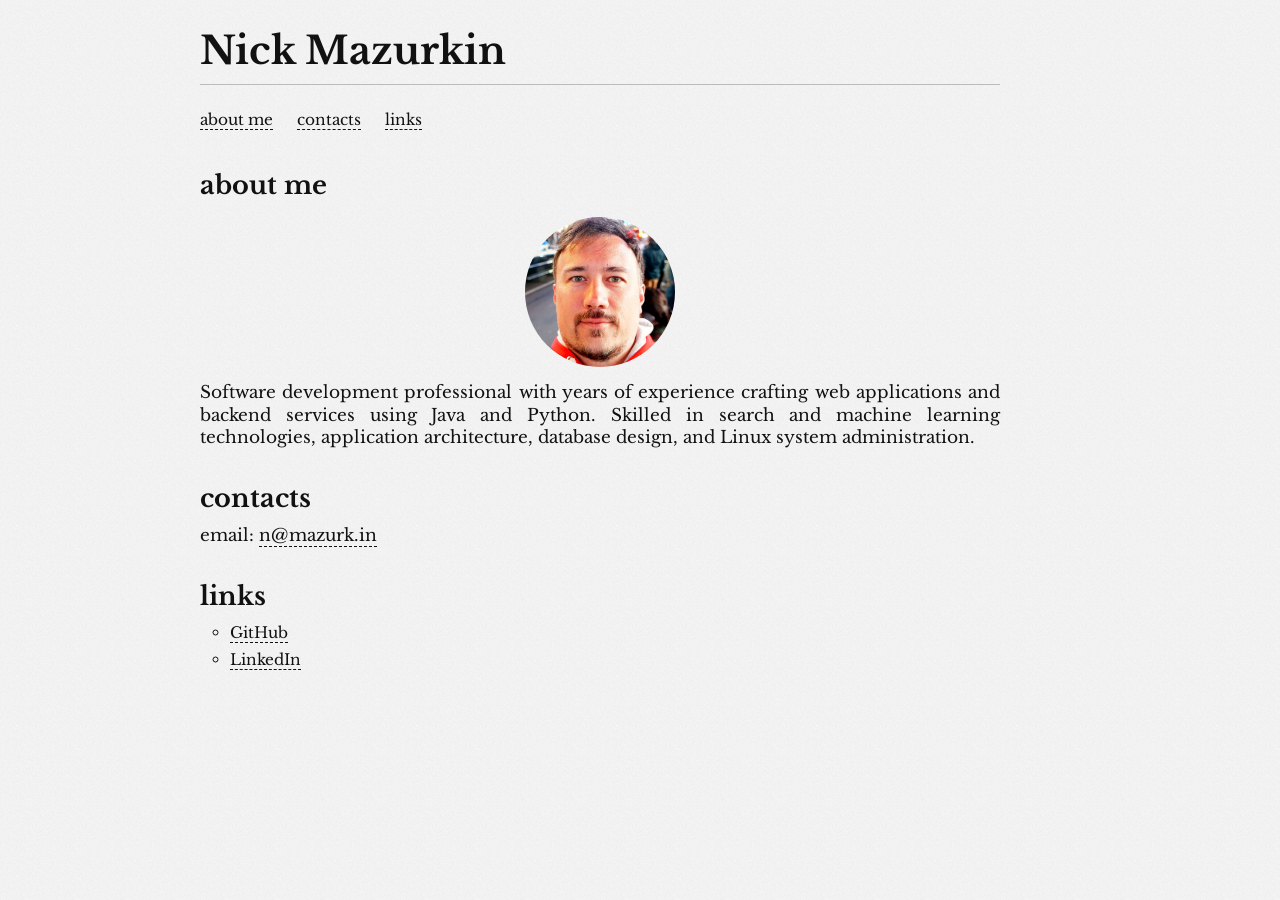
<file: index.html>
<!DOCTYPE html>
<html xmlns="http://www.w3.org/1999/xhtml" lang="en" xml:lang="en">
<head>
  <meta charset="utf-8" />
  <meta name="generator" content="pandoc" />
  <meta name="viewport" content="width=device-width, initial-scale=1.0, user-scalable=yes" />
  <title>Nick Mazurkin - personal page</title>
  <style>
    code{white-space: pre-wrap;}
    span.smallcaps{font-variant: small-caps;}
    span.underline{text-decoration: underline;}
    div.column{display: inline-block; vertical-align: top; width: 50%;}
    div.hanging-indent{margin-left: 1.5em; text-indent: -1.5em;}
    ul.task-list{list-style: none;}
  </style>
  <link rel="stylesheet" href="css/styling.css" />
  <link rel="stylesheet" href="css/custom.css" />
  <!-- Google tag (gtag.js) -->
  <script async src="https://www.googletagmanager.com/gtag/js?id=G-LW00P2E3E4"></script>
  <script>
    window.dataLayer = window.dataLayer || [];
    function gtag(){dataLayer.push(arguments);}
    gtag('js', new Date());
    gtag('config', 'G-LW00P2E3E4');
  </script>
  <link type="image/png" sizes="96x96" rel="icon" href="i/favicon.png">
</head>
<body>
<header id="title-block-header">
<h1 class="title">Nick Mazurkin</h1>
</header>
<nav id="TOC" role="doc-toc">
<ul>
<li><a href="#about-me">about me</a></li>
<li><a href="#contacts">contacts</a></li>
<li><a href="#links">links</a></li>
</ul>
</nav>
<section id="about-me" class="level1">
<h1>about me</h1>
<div id="avatar">
<img src="i/avatar.png" alt="Nick Mazurkin"/>
</div>
<p>Software development professional with years of experience crafting web applications and backend services using Java and Python. Skilled in search and machine learning technologies, application architecture, database design, and Linux system administration.</p>
</section>
<section id="contacts" class="level1">
<h1>contacts</h1>
<p>email: <script type="text/javascript">
<!--
h='&#x6d;&#x61;&#122;&#x75;&#114;&#x6b;&#46;&#x69;&#110;';a='&#64;';n='&#110;';e=n+a+h;
document.write('<a h'+'ref'+'="ma'+'ilto'+':'+e+'" clas'+'s="em' + 'ail">'+e+'<\/'+'a'+'>');
// -->
</script><noscript>&#110;&#32;&#x61;&#116;&#32;&#x6d;&#x61;&#122;&#x75;&#114;&#x6b;&#32;&#100;&#x6f;&#116;&#32;&#x69;&#110;</noscript></p>
</section>
<section id="links" class="level1">
<h1>links</h1>
<ul>
<li><a href="https://github.com/mazurkin">GitHub</a></li>
<li><a href="https://www.linkedin.com/in/mazurkin">LinkedIn</a></li>
</ul>
</section>
</body>
</html>
</file>
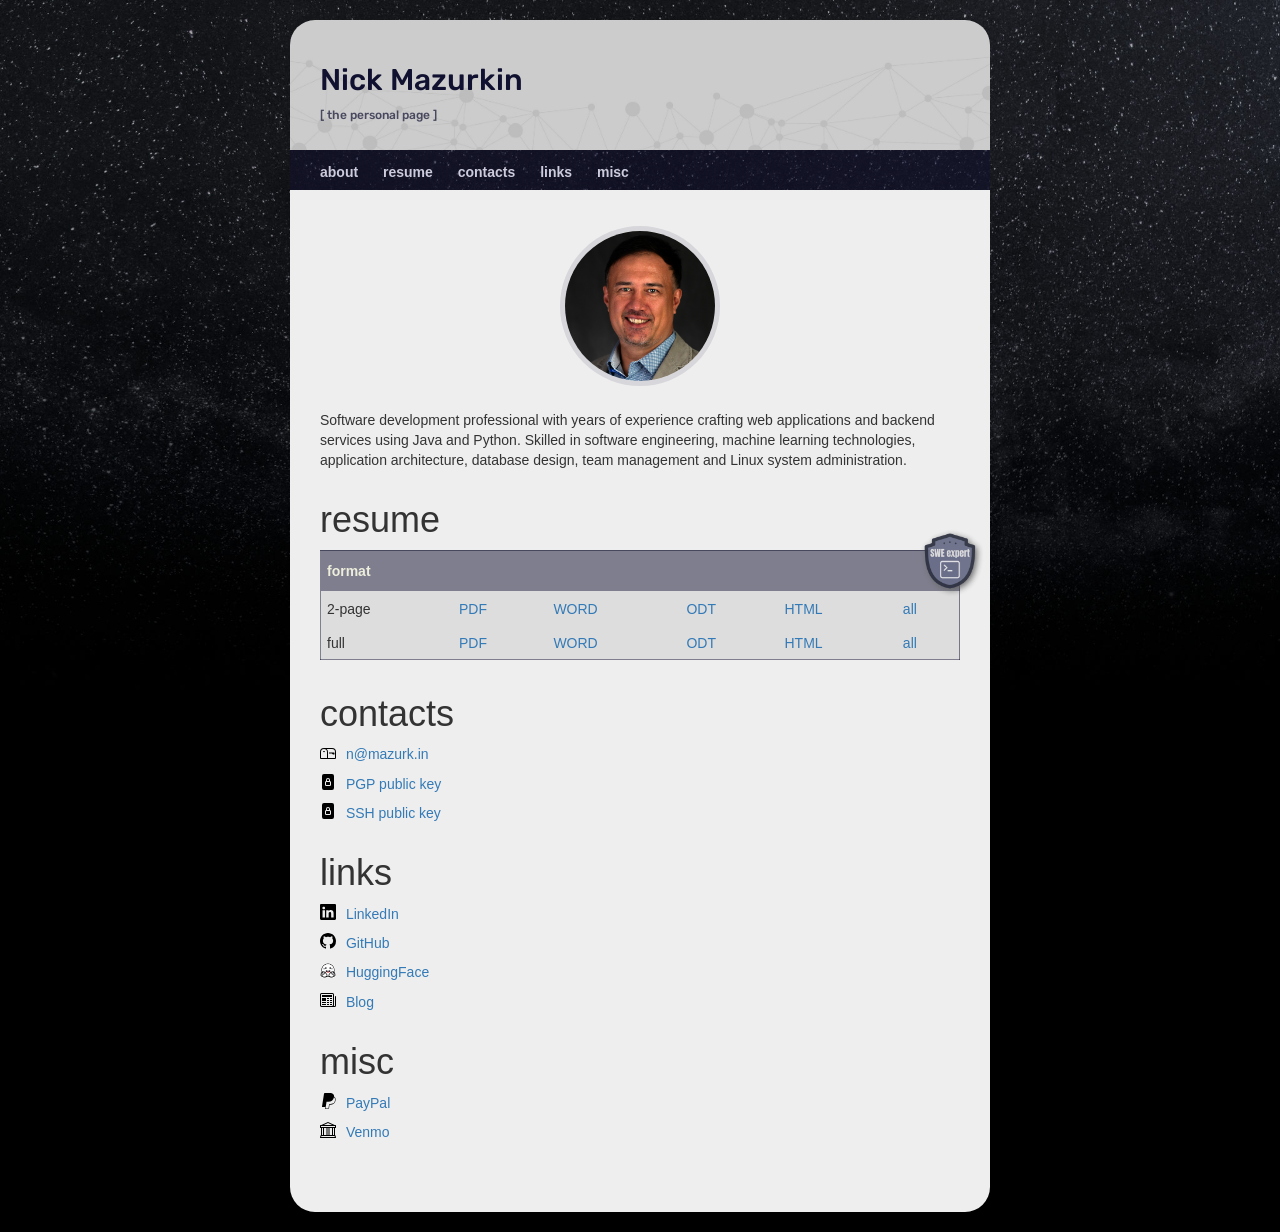
<file: README.html>
<!DOCTYPE html>
<html xmlns="http://www.w3.org/1999/xhtml" lang="en" xml:lang="en">
<head>
  <meta charset="utf-8" />
  <meta name="generator" content="pandoc" />
  <meta name="viewport" content="width=device-width, initial-scale=1.0, user-scalable=yes" />
  <meta name="dcterms.date" content="2026-01-08" />
  <title>Nick Mazurkin – the personal page</title>
  <style>
    code{white-space: pre-wrap;}
    span.smallcaps{font-variant: small-caps;}
    span.underline{text-decoration: underline;}
    div.column{display: inline-block; vertical-align: top; width: 50%;}
    div.hanging-indent{margin-left: 1.5em; text-indent: -1.5em;}
    ul.task-list{list-style: none;}
  </style>
  <link rel="stylesheet" href="/css/style.css" />
  <link rel="stylesheet" href="/README.css" />
  <link rel="author" href="/humans.txt">
  <meta name="description" content="Nick Mazurkin: information, resume, contacts, links">
  <meta name="author" content="Nick Mazurkin, Nikolai Mazurkin, Nikolay Mazurkin, Niсkolay Mazurkin, Николай Мазуркин">
  <link rel="icon" type="image/x-icon" sizes="16x16 24x24 32x32 48x48 64x64 128x128 256x256" href="/i/favicon.ico">
  <link rel="icon" type="image/png" sizes="96x96" href="/i/favicon.png">
  <link rel="shortcut icon" type="image/png" sizes="96x96" href="/i/favicon.png">
  <!-- Google tag (gtag.js) -->
  <script async src="https://www.googletagmanager.com/gtag/js?id=G-LW00P2E3E4"></script>
  <script>
    window.dataLayer = window.dataLayer || [];
    function gtag(){dataLayer.push(arguments);}
    gtag('js', new Date());
    gtag('config', 'G-LW00P2E3E4');
  </script>
  <script type="text/javascript">
      (function(c,l,a,r,i,t,y){
          c[a]=c[a]||function(){(c[a].q=c[a].q||[]).push(arguments)};
          t=l.createElement(r);t.async=1;t.src="https://www.clarity.ms/tag/"+i;
          y=l.getElementsByTagName(r)[0];y.parentNode.insertBefore(t,y);
      })(window, document, "clarity", "script", "qtqdamar6s");
  </script>
  <script src="/js/jquery-3.7.1.min.js"></script>
  <meta property="og:title" content="Nick Mazurkin: personal page">
  <meta property="og:description" content="information, resume, contacts, links">
  <meta property="og:url" content="https://mazurk.in/">
  <meta property="og:image" content="/README.png">
  <meta property="og:logo" content="/i/favicon.png">
  <meta property="og:type" content="website">
  <meta property="og:locale" content="en_US">

</head>
<body>
<header id="title-block-header">
<h1 class="title">Nick Mazurkin</h1>
<p class="subtitle">[ the personal page ]</p>
<p class="date">2026-01-08</p>
</header>
<nav id="TOC" role="doc-toc">
<ul>
<li><a href="#about">about</a></li>
<li><a href="#resume">resume</a></li>
<li><a href="#contacts">contacts</a></li>
<li><a href="#links">links</a></li>
<li><a href="#misc">misc</a></li>
</ul>
</nav>
<section id="about" class="level1">
<h1>about</h1>
<div id="avatar">
<img src="/i/avatar.jpg" alt="Nick Mazurkin, Nikolai Mazurkin, Nikolay Mazurkin">
</div>
<p>Software development professional with years of experience crafting web applications and backend services using Java and Python. Skilled in software engineering, machine learning technologies, application architecture, database design, team management and Linux system administration.</p>
</section>
<section id="resume" class="level1">
<h1>resume</h1>
<table>
<thead>
<tr class="header">
<th>format</th>
<th></th>
<th></th>
<th></th>
<th></th>
<th></th>
</tr>
</thead>
<tbody>
<tr class="odd">
<td>2-page</td>
<td><a href="/doc/resume/resume.pdf">PDF</a></td>
<td><a href="/doc/resume/resume.docx">WORD</a></td>
<td><a href="/doc/resume/resume.odt">ODT</a></td>
<td><a href="/doc/resume/resume.html">HTML</a></td>
<td><a href="https://github.com/mazurkin/mazurkin.github.io/tree/main/doc/resume">all</a></td>
</tr>
<tr class="even">
<td>full</td>
<td><a href="/doc/cv/cv.pdf">PDF</a></td>
<td><a href="/doc/cv/cv.docx">WORD</a></td>
<td><a href="/doc/cv/cv.odt">ODT</a></td>
<td><a href="/doc/cv/cv.html">HTML</a></td>
<td><a href="https://github.com/mazurkin/mazurkin.github.io/tree/main/doc/cv">all</a></td>
</tr>
</tbody>
</table>
</section>
<section id="contacts" class="level1">
<h1>contacts</h1>
<ul>
<li><img src="/i/icon/mailbox.svg" alt="Send email message"> <script type="text/javascript">
<!--
h='&#x6d;&#x61;&#122;&#x75;&#114;&#x6b;&#46;&#x69;&#110;';a='&#64;';n='&#110;';e=n+a+h;
document.write('<a h'+'ref'+'="ma'+'ilto'+':'+e+'" clas'+'s="em' + 'ail">'+e+'<\/'+'a'+'>');
// -->
</script><noscript>&#110;&#32;&#x61;&#116;&#32;&#x6d;&#x61;&#122;&#x75;&#114;&#x6b;&#32;&#100;&#x6f;&#116;&#32;&#x69;&#110;</noscript></li>
<li><img src="/i/file/file-lock-fill.svg" alt="PGP public key"> <a href="/file/pgp/public.txt">PGP public key</a></li>
<li><img src="/i/file/file-lock-fill.svg" alt="SSH public key"> <a href="/file/ssh/id_rsa.txt">SSH public key</a></li>
</ul>
</section>
<section id="links" class="level1">
<h1>links</h1>
<ul>
<li><img src="/i/ext/linkedin.svg" alt="LinkedIn page"> <a href="https://www.linkedin.com/in/mazurkin">LinkedIn</a></li>
<li><img src="/i/ext/github.svg" alt="GitHub page"> <a href="https://github.com/mazurkin">GitHub</a></li>
<li><img src="/i/ext/huggingface.svg" alt="HuggingFace page"> <a href="https://huggingface.co/mazurkin">HuggingFace</a></li>
<li><img src="/i/icon/newspaper.svg" alt="Blog"> <a href="https://github.com/mazurkin/mazurkin.github.io/wiki">Blog</a></li>
</ul>
</section>
<section id="misc" class="level1">
<h1>misc</h1>
<ul>
<li><img src="/i/ext/paypal.svg" alt="PayPal account"> <a href="https://paypal.me/mazurkin?country.x=US&amp;locale.x=en_USn">PayPal</a></li>
<li><img src="/i/icon/bank.svg" alt="Venmo account"> <a href="https://account.venmo.com/u/mazurkin">Venmo</a></li>
</ul>
</section>
<script>
    $(document).ready(function() {
        // GA tag events
        function gtag_anchor_resource(event, anchor, document) {
            const link = $(anchor).attr('href');
            const resource = link.split('/').pop();

            gtag('event', 'select_content', {
                'content_type': document,
                'content_id': resource,
            });
        }

        $('a[href^="/doc/cv/"]').on('click', function(event) {
            gtag_anchor_resource(event, this, 'cv');
        });

        $('a[href^="/doc/resume/"]').on('click', function(event) {
            gtag_anchor_resource(event, this, 'resume');
        });

        $('a[href^="/file/pgp/"]').on('click', function(event) {
            gtag_anchor_resource(event, this, 'pgp');
        });

        $('a[href^="/file/ssh/"]').on('click', function(event) {
            gtag_anchor_resource(event, this, 'ssh');
        });

        // resume badge
        // noinspection HtmlRequiredAltAttribute,RequiredAttributes
        const badge = $('<img/>', {
            id: 'swe',
            src: '/i/badge-swe-sat.png',
            alt: 'SWE expert badge',
        });

        $('section#resume').prepend(badge);
    });
</script>
</body>
</html>
</file>
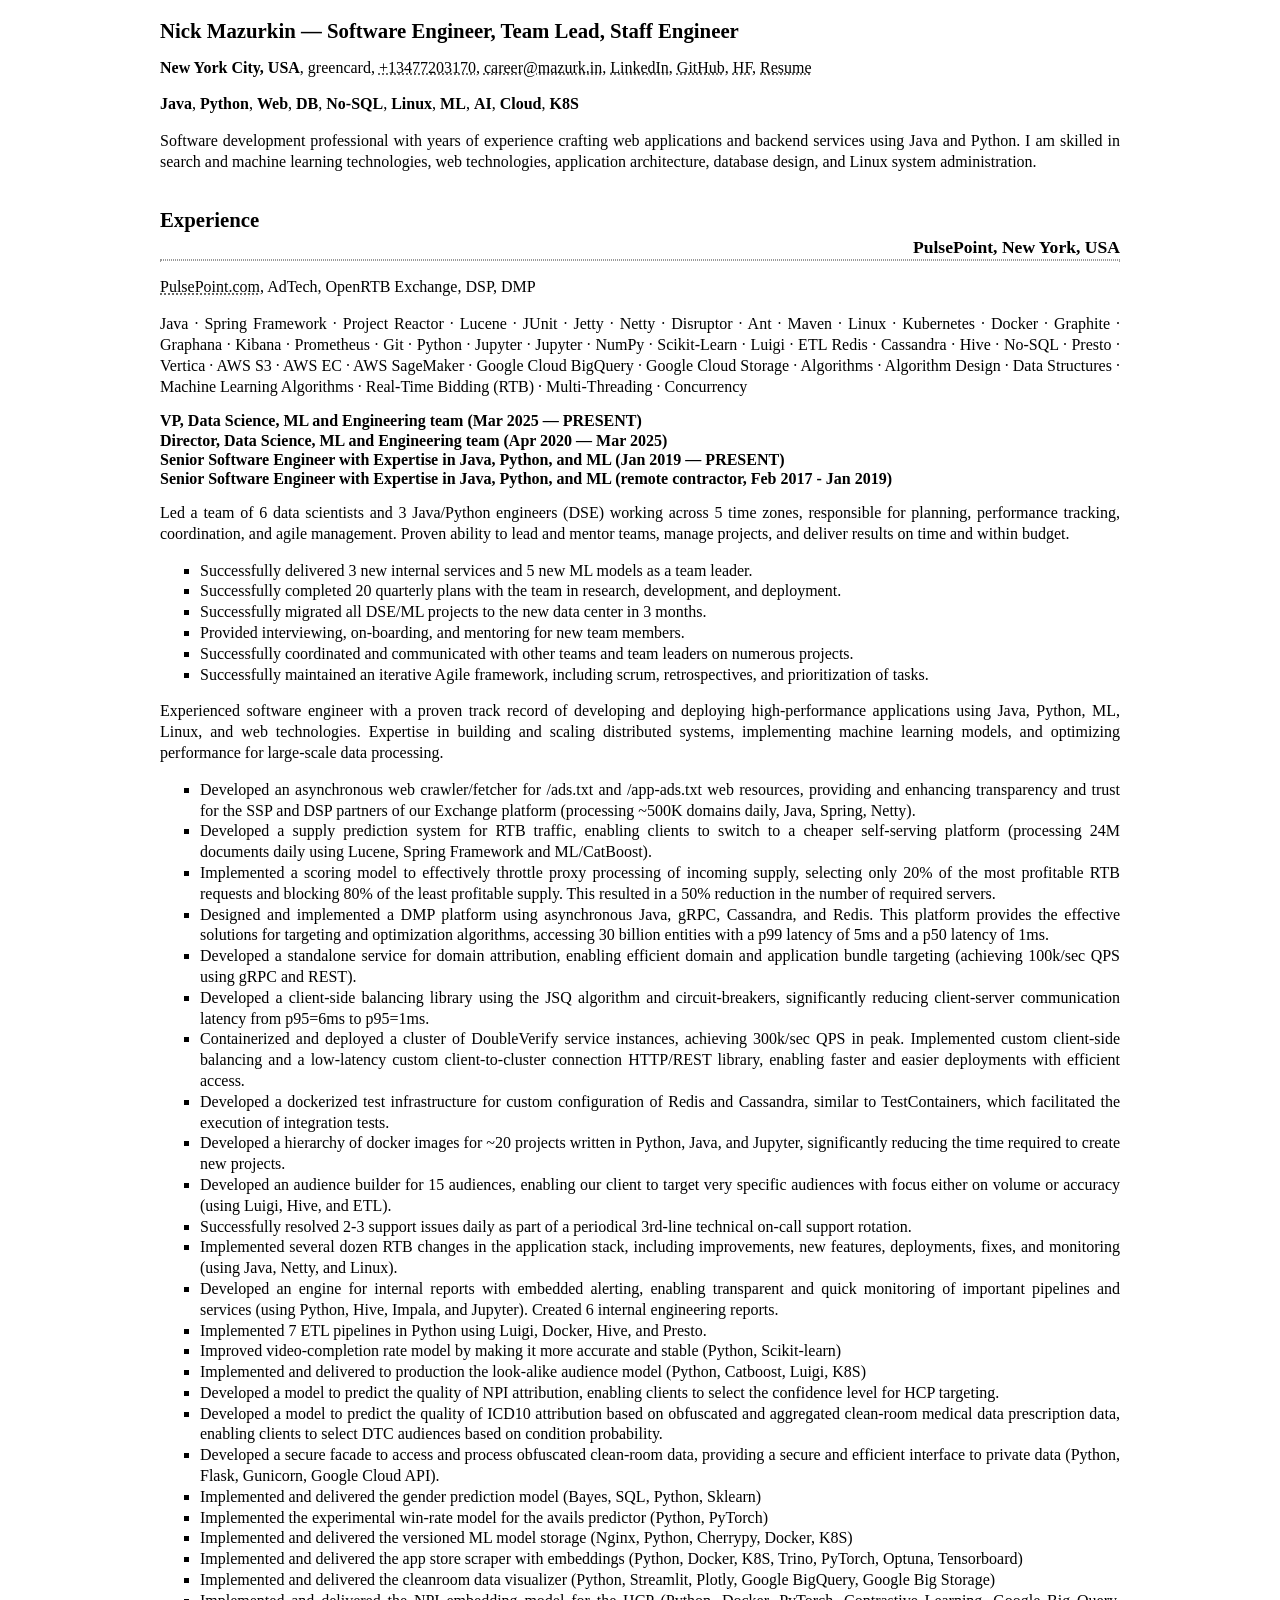
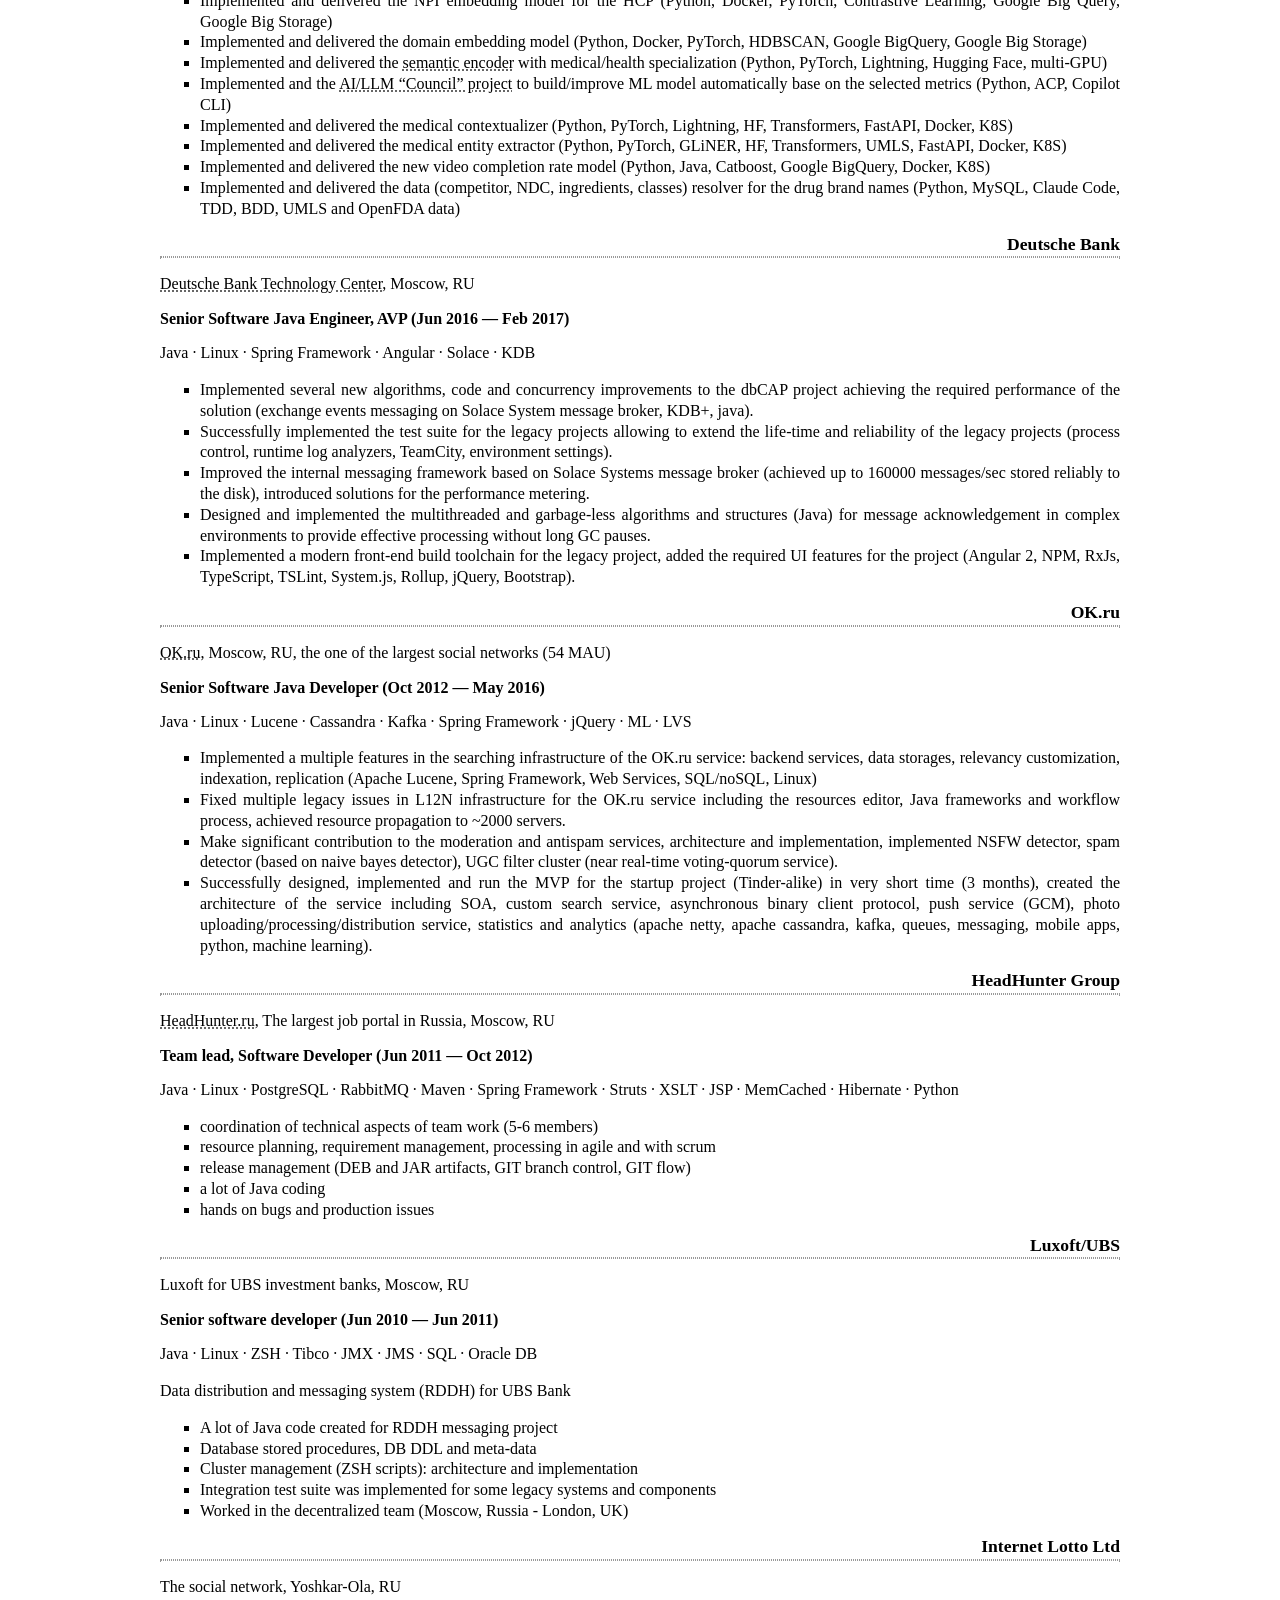
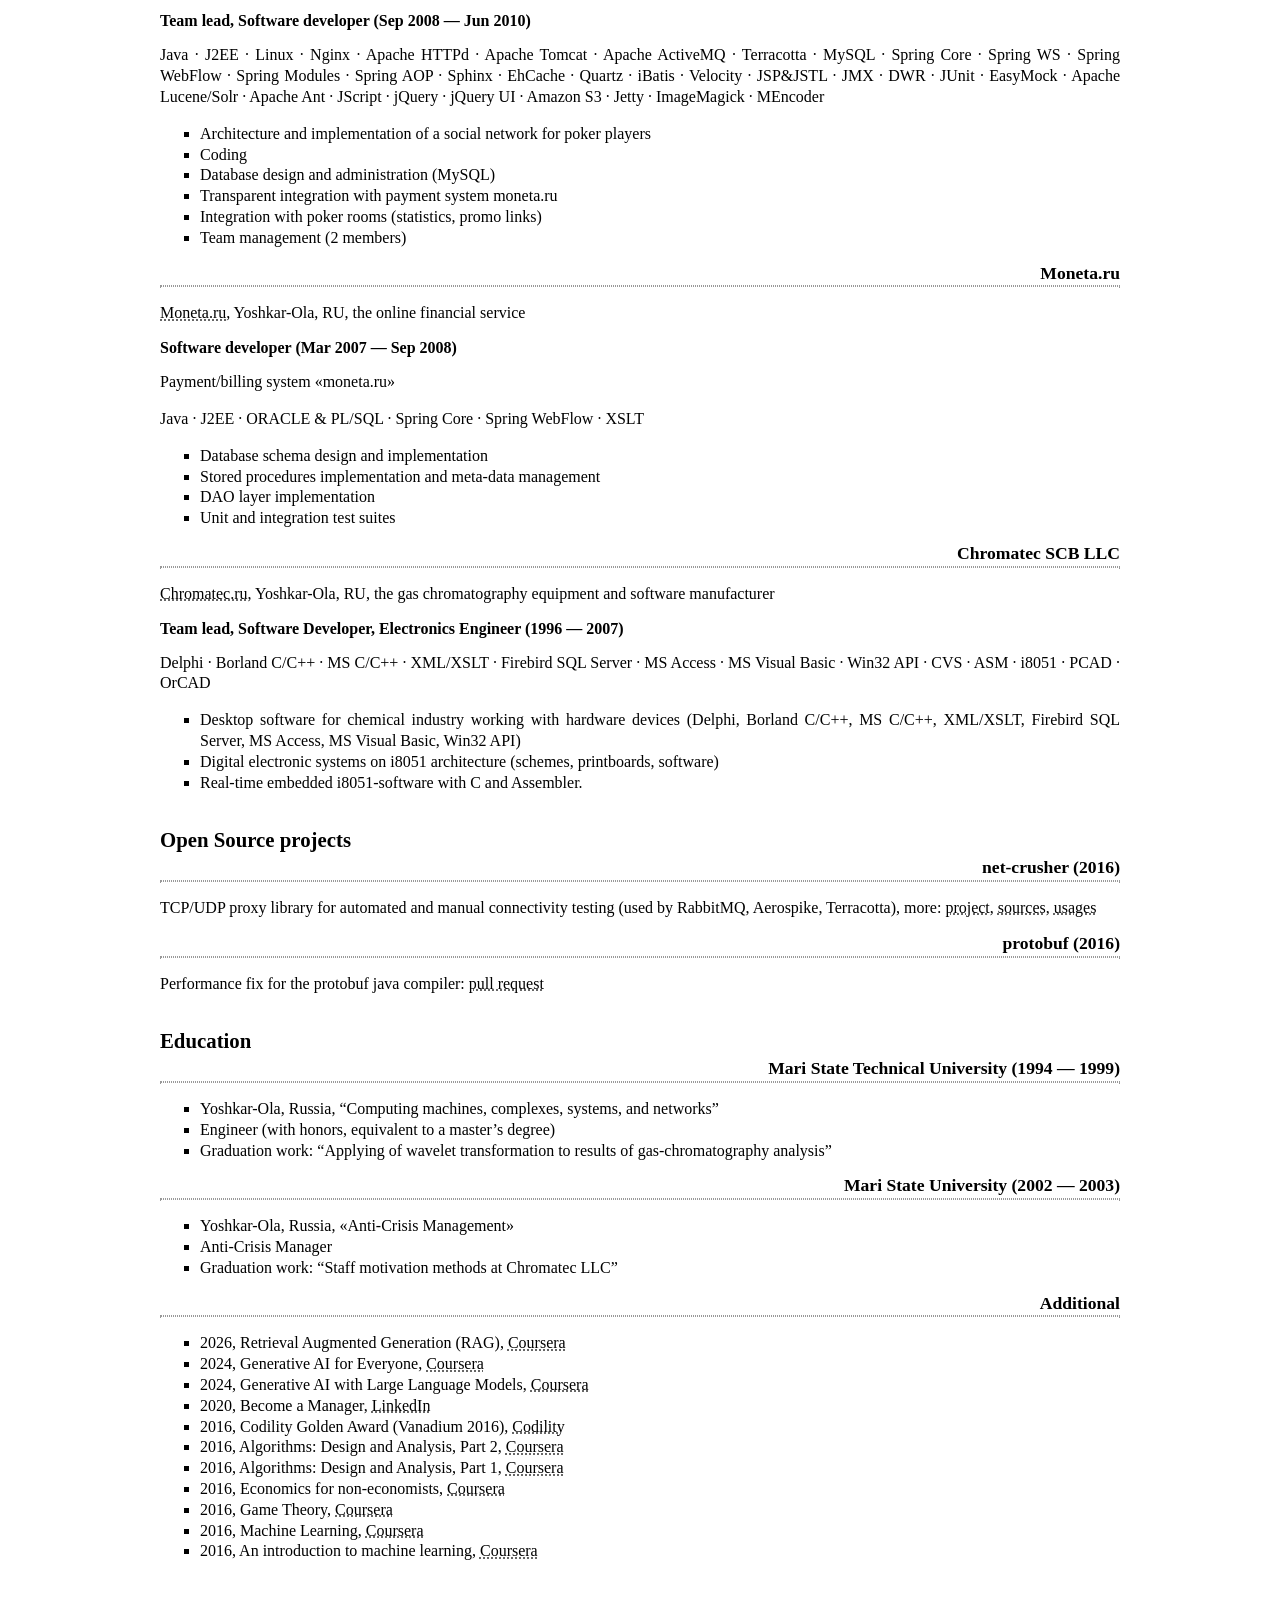
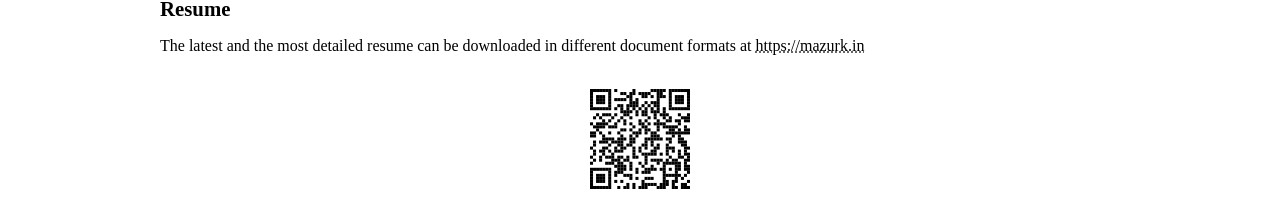
<file: doc/cv/cv.html>
<!DOCTYPE html>
<html xmlns="http://www.w3.org/1999/xhtml" lang="en" xml:lang="en">
<head>
  <meta charset="utf-8" />
  <meta name="generator" content="pandoc" />
  <meta name="viewport" content="width=device-width, initial-scale=1.0, user-scalable=yes" />
  <meta name="dcterms.date" content="2026-10-15" />
  <title>Nick Mazurkin – cv</title>
  <style>
    code{white-space: pre-wrap;}
    span.smallcaps{font-variant: small-caps;}
    span.underline{text-decoration: underline;}
    div.column{display: inline-block; vertical-align: top; width: 50%;}
    div.hanging-indent{margin-left: 1.5em; text-indent: -1.5em;}
    ul.task-list{list-style: none;}
  </style>
  <link rel="stylesheet" href="../../css/document.css" />
  <link rel="author" href="/humans.txt">
  <meta name="description" content="Nick Mazurkin: information, resume, contacts, links">
  <meta name="author" content="Nick Mazurkin, Nikolai Mazurkin, Nikolay Mazurkin, Niсkolay Mazurkin, Николай Мазуркин">
  <link rel="icon" type="image/x-icon" sizes="16x16 24x24 32x32 48x48 64x64 128x128 256x256" href="/i/favicon.ico">
  <link rel="icon" type="image/png" sizes="96x96" href="/i/favicon.png">
  <link rel="shortcut icon" type="image/png" sizes="96x96" href="/i/favicon.png">
  <!-- Google tag (gtag.js) -->
  <script async src="https://www.googletagmanager.com/gtag/js?id=G-LW00P2E3E4"></script>
  <script>
    window.dataLayer = window.dataLayer || [];
    function gtag(){dataLayer.push(arguments);}
    gtag('js', new Date());
    gtag('config', 'G-LW00P2E3E4');
  </script>
  <script type="text/javascript">
      (function(c,l,a,r,i,t,y){
          c[a]=c[a]||function(){(c[a].q=c[a].q||[]).push(arguments)};
          t=l.createElement(r);t.async=1;t.src="https://www.clarity.ms/tag/"+i;
          y=l.getElementsByTagName(r)[0];y.parentNode.insertBefore(t,y);
      })(window, document, "clarity", "script", "qtqdamar6s");
  </script>
</head>
<body>
<section id="nick-mazurkin-software-engineer-team-lead-staff-engineer" class="level1">
<h1>Nick Mazurkin — Software Engineer, Team Lead, Staff Engineer</h1>
<p><strong>New York City, USA</strong>, greencard, <a href="tel:+13477203170">+13477203170</a>, <a href="mailto:career@mazurk.in">career@mazurk.in</a>, <a href="https://www.linkedin.com/in/mazurkin/">LinkedIn</a>, <a href="https://github.com/mazurkin/">GitHub</a>, <a href="https://huggingface.co/mazurkin">HF</a>, <a href="https://mazurk.in/#resume">Resume</a></p>
<p><strong>Java</strong>, <strong>Python</strong>, <strong>Web</strong>, <strong>DB</strong>, <strong>No-SQL</strong>, <strong>Linux</strong>, <strong>ML</strong>, <strong>AI</strong>, <strong>Cloud</strong>, <strong>K8S</strong></p>
<p>Software development professional with years of experience crafting web applications and backend services using Java and Python. I am skilled in search and machine learning technologies, web technologies, application architecture, database design, and Linux system administration.</p>
</section>
<section id="experience" class="level1">
<h1>Experience</h1>
<section id="pulsepoint-new-york-usa" class="level2">
<h2>PulsePoint, New York, USA</h2>
<p><a href="https://www.pulsepoint.com/">PulsePoint.com</a>, AdTech, OpenRTB Exchange, DSP, DMP</p>
<p>Java · Spring Framework · Project Reactor · Lucene · JUnit · Jetty · Netty · Disruptor · Ant · Maven · Linux · Kubernetes · Docker · Graphite · Graphana · Kibana · Prometheus · Git · Python · Jupyter · Jupyter · NumPy · Scikit-Learn · Luigi · ETL Redis · Cassandra · Hive · No-SQL · Presto · Vertica · AWS S3 · AWS EC · AWS SageMaker · Google Cloud BigQuery · Google Cloud Storage · Algorithms · Algorithm Design · Data Structures · Machine Learning Algorithms · Real-Time Bidding (RTB) · Multi-Threading · Concurrency</p>
<section id="vp-data-science-ml-and-engineering-team-mar-2025-present" class="level3">
<h3>VP, Data Science, ML and Engineering team (Mar 2025 — PRESENT)</h3>
</section>
<section id="director-data-science-ml-and-engineering-team-apr-2020-mar-2025" class="level3">
<h3>Director, Data Science, ML and Engineering team (Apr 2020 — Mar 2025)</h3>
</section>
<section id="senior-software-engineer-with-expertise-in-java-python-and-ml-jan-2019-present" class="level3">
<h3>Senior Software Engineer with Expertise in Java, Python, and ML (Jan 2019 — PRESENT)</h3>
</section>
<section id="senior-software-engineer-with-expertise-in-java-python-and-ml-remote-contractor-feb-2017---jan-2019" class="level3">
<h3>Senior Software Engineer with Expertise in Java, Python, and ML (remote contractor, Feb 2017 - Jan 2019)</h3>
<p>Led a team of 6 data scientists and 3 Java/Python engineers (DSE) working across 5 time zones, responsible for planning, performance tracking, coordination, and agile management. Proven ability to lead and mentor teams, manage projects, and deliver results on time and within budget.</p>
<ul>
<li>Successfully delivered 3 new internal services and 5 new ML models as a team leader.</li>
<li>Successfully completed 20 quarterly plans with the team in research, development, and deployment.</li>
<li>Successfully migrated all DSE/ML projects to the new data center in 3 months.</li>
<li>Provided interviewing, on-boarding, and mentoring for new team members.</li>
<li>Successfully coordinated and communicated with other teams and team leaders on numerous projects.</li>
<li>Successfully maintained an iterative Agile framework, including scrum, retrospectives, and prioritization of tasks.</li>
</ul>
<p>Experienced software engineer with a proven track record of developing and deploying high-performance applications using Java, Python, ML, Linux, and web technologies. Expertise in building and scaling distributed systems, implementing machine learning models, and optimizing performance for large-scale data processing.</p>
<ul>
<li>Developed an asynchronous web crawler/fetcher for /ads.txt and /app-ads.txt web resources, providing and enhancing transparency and trust for the SSP and DSP partners of our Exchange platform (processing ~500K domains daily, Java, Spring, Netty).</li>
<li>Developed a supply prediction system for RTB traffic, enabling clients to switch to a cheaper self-serving platform (processing 24M documents daily using Lucene, Spring Framework and ML/CatBoost).</li>
<li>Implemented a scoring model to effectively throttle proxy processing of incoming supply, selecting only 20% of the most profitable RTB requests and blocking 80% of the least profitable supply. This resulted in a 50% reduction in the number of required servers.</li>
<li>Designed and implemented a DMP platform using asynchronous Java, gRPC, Cassandra, and Redis. This platform provides the effective solutions for targeting and optimization algorithms, accessing 30 billion entities with a p99 latency of 5ms and a p50 latency of 1ms.</li>
<li>Developed a standalone service for domain attribution, enabling efficient domain and application bundle targeting (achieving 100k/sec QPS using gRPC and REST).</li>
<li>Developed a client-side balancing library using the JSQ algorithm and circuit-breakers, significantly reducing client-server communication latency from p95=6ms to p95=1ms.</li>
<li>Containerized and deployed a cluster of DoubleVerify service instances, achieving 300k/sec QPS in peak. Implemented custom client-side balancing and a low-latency custom client-to-cluster connection HTTP/REST library, enabling faster and easier deployments with efficient access.</li>
<li>Developed a dockerized test infrastructure for custom configuration of Redis and Cassandra, similar to TestContainers, which facilitated the execution of integration tests.</li>
<li>Developed a hierarchy of docker images for ~20 projects written in Python, Java, and Jupyter, significantly reducing the time required to create new projects.</li>
<li>Developed an audience builder for 15 audiences, enabling our client to target very specific audiences with focus either on volume or accuracy (using Luigi, Hive, and ETL).</li>
<li>Successfully resolved 2-3 support issues daily as part of a periodical 3rd-line technical on-call support rotation.</li>
<li>Implemented several dozen RTB changes in the application stack, including improvements, new features, deployments, fixes, and monitoring (using Java, Netty, and Linux).</li>
<li>Developed an engine for internal reports with embedded alerting, enabling transparent and quick monitoring of important pipelines and services (using Python, Hive, Impala, and Jupyter). Created 6 internal engineering reports.</li>
<li>Implemented 7 ETL pipelines in Python using Luigi, Docker, Hive, and Presto.</li>
<li>Improved video-completion rate model by making it more accurate and stable (Python, Scikit-learn)</li>
<li>Implemented and delivered to production the look-alike audience model (Python, Catboost, Luigi, K8S)</li>
<li>Developed a model to predict the quality of NPI attribution, enabling clients to select the confidence level for HCP targeting.</li>
<li>Developed a model to predict the quality of ICD10 attribution based on obfuscated and aggregated clean-room medical data prescription data, enabling clients to select DTC audiences based on condition probability.</li>
<li>Developed a secure facade to access and process obfuscated clean-room data, providing a secure and efficient interface to private data (Python, Flask, Gunicorn, Google Cloud API).</li>
<li>Implemented and delivered the gender prediction model (Bayes, SQL, Python, Sklearn)</li>
<li>Implemented the experimental win-rate model for the avails predictor (Python, PyTorch)</li>
<li>Implemented and delivered the versioned ML model storage (Nginx, Python, Cherrypy, Docker, K8S)</li>
<li>Implemented and delivered the app store scraper with embeddings (Python, Docker, K8S, Trino, PyTorch, Optuna, Tensorboard)</li>
<li>Implemented and delivered the cleanroom data visualizer (Python, Streamlit, Plotly, Google BigQuery, Google Big Storage)</li>
<li>Implemented and delivered the NPI embedding model for the HCP (Python, Docker, PyTorch, Contrastive Learning, Google Big Query, Google Big Storage)</li>
<li>Implemented and delivered the domain embedding model (Python, Docker, PyTorch, HDBSCAN, Google BigQuery, Google Big Storage)</li>
<li>Implemented and delivered the <a href="https://huggingface.co/mazurkin/medclinical">semantic encoder</a> with medical/health specialization (Python, PyTorch, Lightning, Hugging Face, multi-GPU)</li>
<li>Implemented and the <a href="https://github.com/mazurkin/council">AI/LLM “Council” project</a> to build/improve ML model automatically base on the selected metrics (Python, ACP, Copilot CLI)</li>
<li>Implemented and delivered the medical contextualizer (Python, PyTorch, Lightning, HF, Transformers, FastAPI, Docker, K8S)</li>
<li>Implemented and delivered the medical entity extractor (Python, PyTorch, GLiNER, HF, Transformers, UMLS, FastAPI, Docker, K8S)</li>
<li>Implemented and delivered the new video completion rate model (Python, Java, Catboost, Google BigQuery, Docker, K8S)</li>
<li>Implemented and delivered the data (competitor, NDC, ingredients, classes) resolver for the drug brand names (Python, MySQL, Claude Code, TDD, BDD, UMLS and OpenFDA data)</li>
</ul>
</section>
</section>
<section id="deutsche-bank" class="level2">
<h2>Deutsche Bank</h2>
<p><a href="https://careers.db.com/explore-the-bank/careers-in-technology/">Deutsche Bank Technology Center</a>, Moscow, RU</p>
<section id="senior-software-java-engineer-avp-jun-2016-feb-2017" class="level3">
<h3>Senior Software Java Engineer, AVP (Jun 2016 — Feb 2017)</h3>
<p>Java · Linux · Spring Framework · Angular · Solace · KDB</p>
<ul>
<li>Implemented several new algorithms, code and concurrency improvements to the dbCAP project achieving the required performance of the solution (exchange events messaging on Solace System message broker, KDB+, java).</li>
<li>Successfully implemented the test suite for the legacy projects allowing to extend the life-time and reliability of the legacy projects (process control, runtime log analyzers, TeamCity, environment settings).</li>
<li>Improved the internal messaging framework based on Solace Systems message broker (achieved up to 160000 messages/sec stored reliably to the disk), introduced solutions for the performance metering.</li>
<li>Designed and implemented the multithreaded and garbage-less algorithms and structures (Java) for message acknowledgement in complex environments to provide effective processing without long GC pauses.</li>
<li>Implemented a modern front-end build toolchain for the legacy project, added the required UI features for the project (Angular 2, NPM, RxJs, TypeScript, TSLint, System.js, Rollup, jQuery, Bootstrap).</li>
</ul>
</section>
</section>
<section id="ok.ru" class="level2">
<h2>OK.ru</h2>
<p><a href="https://ok.ru">OK.ru</a>, Moscow, RU, the one of the largest social networks (54 MAU)</p>
<section id="senior-software-java-developer-oct-2012-may-2016" class="level3">
<h3>Senior Software Java Developer (Oct 2012 — May 2016)</h3>
<p>Java · Linux · Lucene · Cassandra · Kafka · Spring Framework · jQuery · ML · LVS</p>
<ul>
<li>Implemented a multiple features in the searching infrastructure of the OK.ru service: backend services, data storages, relevancy customization, indexation, replication (Apache Lucene, Spring Framework, Web Services, SQL/noSQL, Linux)</li>
<li>Fixed multiple legacy issues in L12N infrastructure for the OK.ru service including the resources editor, Java frameworks and workflow process, achieved resource propagation to ~2000 servers.</li>
<li>Make significant contribution to the moderation and antispam services, architecture and implementation, implemented NSFW detector, spam detector (based on naive bayes detector), UGC filter cluster (near real-time voting-quorum service).</li>
<li>Successfully designed, implemented and run the MVP for the startup project (Tinder-alike) in very short time (3 months), created the architecture of the service including SOA, custom search service, asynchronous binary client protocol, push service (GCM), photo uploading/processing/distribution service, statistics and analytics (apache netty, apache cassandra, kafka, queues, messaging, mobile apps, python, machine learning).</li>
</ul>
</section>
</section>
<section id="headhunter-group" class="level2">
<h2>HeadHunter Group</h2>
<p><a href="https://hh.ru">HeadHunter.ru</a>, The largest job portal in Russia, Moscow, RU</p>
<section id="team-lead-software-developer-jun-2011-oct-2012" class="level3">
<h3>Team lead, Software Developer (Jun 2011 — Oct 2012)</h3>
<p>Java · Linux · PostgreSQL · RabbitMQ · Maven · Spring Framework · Struts · XSLT · JSP · MemCached · Hibernate · Python</p>
<ul>
<li>coordination of technical aspects of team work (5-6 members)</li>
<li>resource planning, requirement management, processing in agile and with scrum</li>
<li>release management (DEB and JAR artifacts, GIT branch control, GIT flow)</li>
<li>a lot of Java coding</li>
<li>hands on bugs and production issues</li>
</ul>
</section>
</section>
<section id="luxoftubs" class="level2">
<h2>Luxoft/UBS</h2>
<p>Luxoft for UBS investment banks, Moscow, RU</p>
<section id="senior-software-developer-jun-2010-jun-2011" class="level3">
<h3>Senior software developer (Jun 2010 — Jun 2011)</h3>
<p>Java · Linux · ZSH · Tibco · JMX · JMS · SQL · Oracle DB</p>
<p>Data distribution and messaging system (RDDH) for UBS Bank</p>
<ul>
<li>A lot of Java code created for RDDH messaging project</li>
<li>Database stored procedures, DB DDL and meta-data</li>
<li>Cluster management (ZSH scripts): architecture and implementation</li>
<li>Integration test suite was implemented for some legacy systems and components</li>
<li>Worked in the decentralized team (Moscow, Russia - London, UK)</li>
</ul>
</section>
</section>
<section id="internet-lotto-ltd" class="level2">
<h2>Internet Lotto Ltd</h2>
<p>The social network, Yoshkar-Ola, RU</p>
<section id="team-lead-software-developer-sep-2008-jun-2010" class="level3">
<h3>Team lead, Software developer (Sep 2008 — Jun 2010)</h3>
<p>Java · J2EE · Linux · Nginx · Apache HTTPd · Apache Tomcat · Apache ActiveMQ · Terracotta · MySQL · Spring Core · Spring WS · Spring WebFlow · Spring Modules · Spring AOP · Sphinx · EhCache · Quartz · iBatis · Velocity · JSP&amp;JSTL · JMX · DWR · JUnit · EasyMock · Apache Lucene/Solr · Apache Ant · JScript · jQuery · jQuery UI · Amazon S3 · Jetty · ImageMagick · MEncoder</p>
<ul>
<li>Architecture and implementation of a social network for poker players</li>
<li>Coding</li>
<li>Database design and administration (MySQL)</li>
<li>Transparent integration with payment system moneta.ru</li>
<li>Integration with poker rooms (statistics, promo links)</li>
<li>Team management (2 members)</li>
</ul>
</section>
</section>
<section id="moneta.ru" class="level2">
<h2>Moneta.ru</h2>
<p><a href="https://www.moneta.ru">Moneta.ru</a>, Yoshkar-Ola, RU, the online financial service</p>
<section id="software-developer-mar-2007-sep-2008" class="level3">
<h3>Software developer (Mar 2007 — Sep 2008)</h3>
<p>Payment/billing system «moneta.ru»</p>
<p>Java · J2EE · ORACLE &amp; PL/SQL · Spring Core · Spring WebFlow · XSLT</p>
<ul>
<li>Database schema design and implementation</li>
<li>Stored procedures implementation and meta-data management</li>
<li>DAO layer implementation</li>
<li>Unit and integration test suites</li>
</ul>
</section>
</section>
<section id="chromatec-scb-llc" class="level2">
<h2>Chromatec SCB LLC</h2>
<p><a href="https://chromatec.ru/">Chromatec.ru</a>, Yoshkar-Ola, RU, the gas chromatography equipment and software manufacturer</p>
<section id="team-lead-software-developer-electronics-engineer-1996-2007" class="level3">
<h3>Team lead, Software Developer, Electronics Engineer (1996 — 2007)</h3>
<p>Delphi · Borland C/C++ · MS C/C++ · XML/XSLT · Firebird SQL Server · MS Access · MS Visual Basic · Win32 API · CVS · ASM · i8051 · PCAD · OrCAD</p>
<ul>
<li>Desktop software for chemical industry working with hardware devices (Delphi, Borland C/C++, MS C/C++, XML/XSLT, Firebird SQL Server, MS Access, MS Visual Basic, Win32 API)</li>
<li>Digital electronic systems on i8051 architecture (schemes, printboards, software)</li>
<li>Real-time embedded i8051-software with C and Assembler.</li>
</ul>
</section>
</section>
</section>
<section id="open-source-projects" class="level1">
<h1>Open Source projects</h1>
<section id="net-crusher-2016" class="level2">
<h2>net-crusher (2016)</h2>
<p>TCP/UDP proxy library for automated and manual connectivity testing (used by RabbitMQ, Aerospike, Terracotta), more: <a href="https://netcrusherorg.github.io/netcrusher-java/">project</a>, <a href="https://github.com/NetCrusherOrg/netcrusher-java">sources</a>, <a href="https://mvnrepository.com/artifact/com.github.netcrusherorg/netcrusher-core/usages">usages</a></p>
</section>
<section id="protobuf-2016" class="level2">
<h2>protobuf (2016)</h2>
<p>Performance fix for the protobuf java compiler: <a href="https://github.com/protocolbuffers/protobuf/pull/2121">pull request</a></p>
</section>
</section>
<section id="education" class="level1">
<h1>Education</h1>
<section id="mari-state-technical-university-1994-1999" class="level2">
<h2>Mari State Technical University (1994 — 1999)</h2>
<ul>
<li>Yoshkar-Ola, Russia, “Computing machines, complexes, systems, and networks”</li>
<li>Engineer (with honors, equivalent to a master’s degree)</li>
<li>Graduation work: “Applying of wavelet transformation to results of gas-chromatography analysis”</li>
</ul>
</section>
<section id="mari-state-university-2002-2003" class="level2">
<h2>Mari State University (2002 — 2003)</h2>
<ul>
<li>Yoshkar-Ola, Russia, «Anti-Crisis Management»</li>
<li>Anti-Crisis Manager</li>
<li>Graduation work: “Staff motivation methods at Chromatec LLC”</li>
</ul>
</section>
<section id="additional" class="level2">
<h2>Additional</h2>
<ul>
<li>2026, Retrieval Augmented Generation (RAG), <a href="https://coursera.org/share/d66dfb4f99de4c1f55ffb1bc299d871e">Coursera</a></li>
<li>2024, Generative AI for Everyone, <a href="https://coursera.org/share/74724d743c380af897ad163fd16f89db">Coursera</a></li>
<li>2024, Generative AI with Large Language Models, <a href="https://coursera.org/share/5dca9e0666132a0ff98b14f1acdeb32a">Coursera</a></li>
<li>2020, Become a Manager, <a href="https://www.linkedin.com/learning/certificates/d26b46e09f65655bda807fc6ce379d231df2076aba8e1ce9d68a025a6e3711e1?trk=backfilled_certificate">LinkedIn</a></li>
<li>2016, Codility Golden Award (Vanadium 2016), <a href="https://codility.com/cert/view/certWVTNF2-7593GUVGAGTT8AUV/">Codility</a></li>
<li>2016, Algorithms: Design and Analysis, Part 2, <a href="https://coursera.org/share/e85aae969dc398475e574461cbac1cd4">Coursera</a></li>
<li>2016, Algorithms: Design and Analysis, Part 1, <a href="https://coursera.org/share/518037fb71bdc9259b515db2f6c8d8a8">Coursera</a></li>
<li>2016, Economics for non-economists, <a href="https://www.coursera.org/account/accomplishments/verify/M3M4APSPYAGQ">Coursera</a></li>
<li>2016, Game Theory, <a href="https://www.coursera.org/account/accomplishments/verify/LSS824H8VYMT">Coursera</a></li>
<li>2016, Machine Learning, <a href="https://www.coursera.org/account/accomplishments/verify/W3H4WHCLNQNA">Coursera</a></li>
<li>2016, An introduction to machine learning, <a href="https://www.coursera.org/account/accomplishments/verify/FB5GRZN38NVJ">Coursera</a></li>
</ul>
</section>
</section>
<section id="resume" class="level1">
<h1>Resume</h1>
<p>The latest and the most detailed resume can be downloaded in different document formats at <a href="https://mazurk.in/#resume">https://mazurk.in</a></p>
<p><img class="qr_resume" src="../../i/qr/resume.svg" alt="https://mazurk.in/#resume"/></p>
</section>
</body>
</html>
</file>
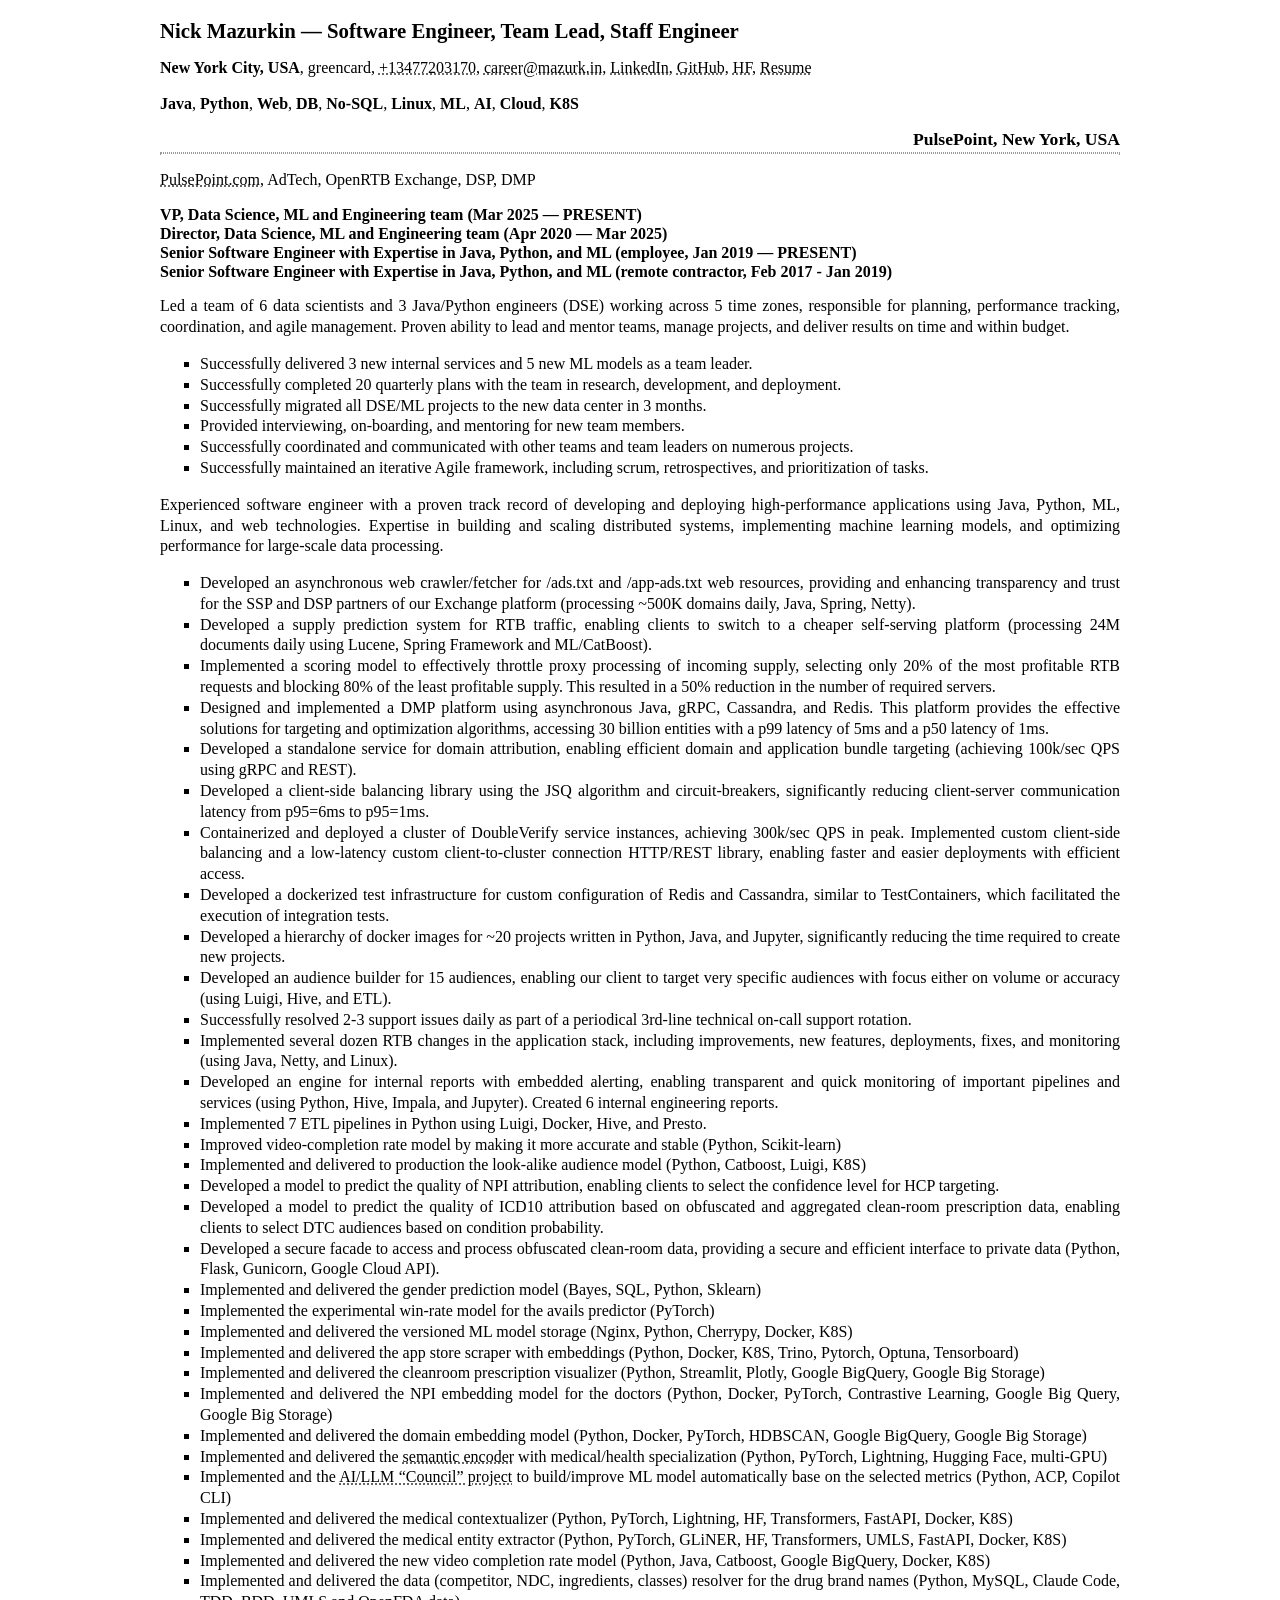
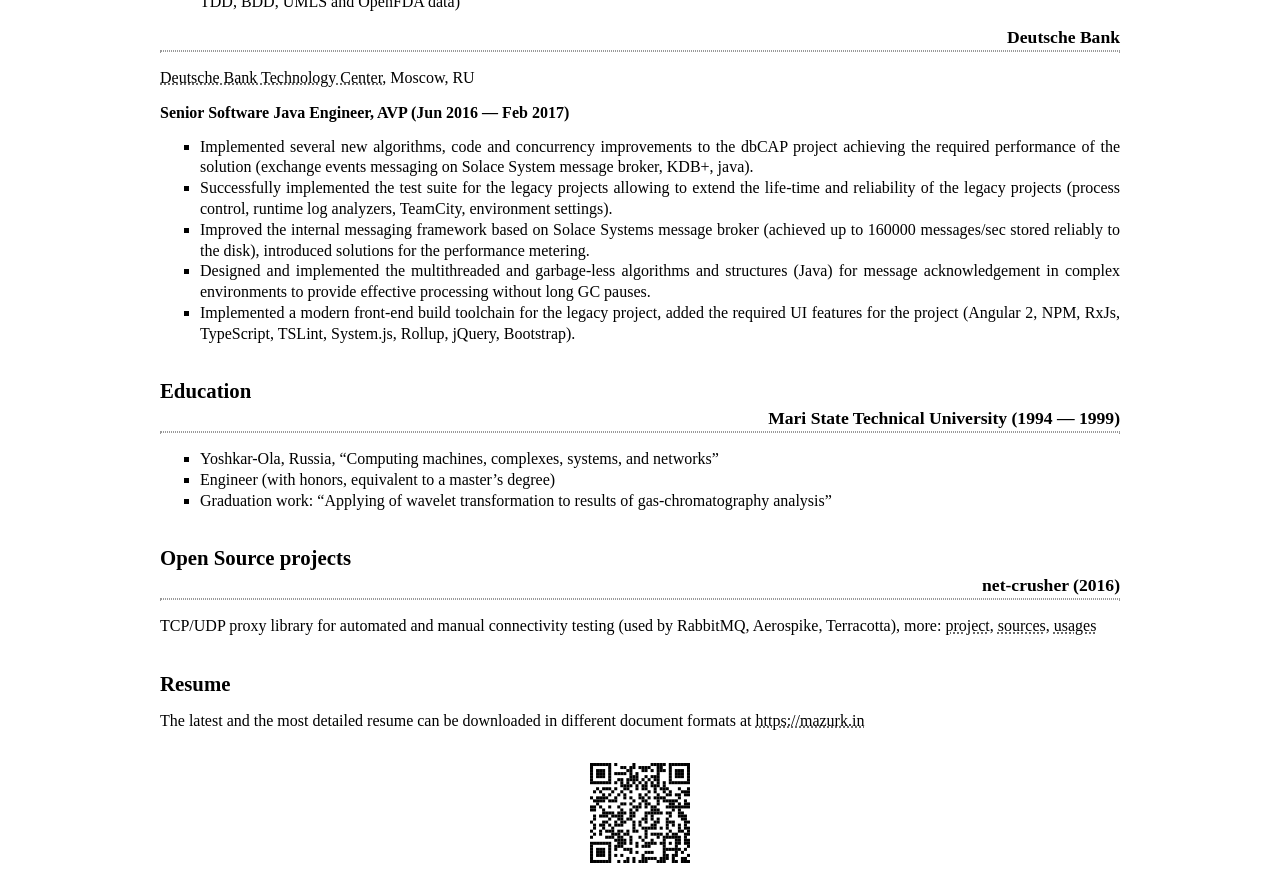
<file: doc/resume/resume.html>
<!DOCTYPE html>
<html xmlns="http://www.w3.org/1999/xhtml" lang="en" xml:lang="en">
<head>
  <meta charset="utf-8" />
  <meta name="generator" content="pandoc" />
  <meta name="viewport" content="width=device-width, initial-scale=1.0, user-scalable=yes" />
  <meta name="dcterms.date" content="2026-10-15" />
  <title>Nick Mazurkin – resume</title>
  <style>
    code{white-space: pre-wrap;}
    span.smallcaps{font-variant: small-caps;}
    span.underline{text-decoration: underline;}
    div.column{display: inline-block; vertical-align: top; width: 50%;}
    div.hanging-indent{margin-left: 1.5em; text-indent: -1.5em;}
    ul.task-list{list-style: none;}
  </style>
  <link rel="stylesheet" href="../../css/document.css" />
  <link rel="author" href="/humans.txt">
  <meta name="description" content="Nick Mazurkin: information, resume, contacts, links">
  <meta name="author" content="Nick Mazurkin, Nikolai Mazurkin, Nikolay Mazurkin, Niсkolay Mazurkin, Николай Мазуркин">
  <link rel="icon" type="image/x-icon" sizes="16x16 24x24 32x32 48x48 64x64 128x128 256x256" href="/i/favicon.ico">
  <link rel="icon" type="image/png" sizes="96x96" href="/i/favicon.png">
  <link rel="shortcut icon" type="image/png" sizes="96x96" href="/i/favicon.png">
  <!-- Google tag (gtag.js) -->
  <script async src="https://www.googletagmanager.com/gtag/js?id=G-LW00P2E3E4"></script>
  <script>
    window.dataLayer = window.dataLayer || [];
    function gtag(){dataLayer.push(arguments);}
    gtag('js', new Date());
    gtag('config', 'G-LW00P2E3E4');
  </script>
  <script type="text/javascript">
      (function(c,l,a,r,i,t,y){
          c[a]=c[a]||function(){(c[a].q=c[a].q||[]).push(arguments)};
          t=l.createElement(r);t.async=1;t.src="https://www.clarity.ms/tag/"+i;
          y=l.getElementsByTagName(r)[0];y.parentNode.insertBefore(t,y);
      })(window, document, "clarity", "script", "qtqdamar6s");
  </script>
</head>
<body>
<section id="nick-mazurkin-software-engineer-team-lead-staff-engineer" class="level1">
<h1>Nick Mazurkin — Software Engineer, Team Lead, Staff Engineer</h1>
<p><strong>New York City, USA</strong>, greencard, <a href="tel:+13477203170">+13477203170</a>, <a href="mailto:career@mazurk.in">career@mazurk.in</a>, <a href="https://www.linkedin.com/in/mazurkin/">LinkedIn</a>, <a href="https://github.com/mazurkin/">GitHub</a>, <a href="https://huggingface.co/mazurkin">HF</a>, <a href="https://mazurk.in/#resume">Resume</a></p>
<p><strong>Java</strong>, <strong>Python</strong>, <strong>Web</strong>, <strong>DB</strong>, <strong>No-SQL</strong>, <strong>Linux</strong>, <strong>ML</strong>, <strong>AI</strong>, <strong>Cloud</strong>, <strong>K8S</strong></p>
<section id="pulsepoint-new-york-usa" class="level2">
<h2>PulsePoint, New York, USA</h2>
<p><a href="https://www.pulsepoint.com/">PulsePoint.com</a>, AdTech, OpenRTB Exchange, DSP, DMP</p>
<section id="vp-data-science-ml-and-engineering-team-mar-2025-present" class="level3">
<h3>VP, Data Science, ML and Engineering team (Mar 2025 — PRESENT)</h3>
</section>
<section id="director-data-science-ml-and-engineering-team-apr-2020-mar-2025" class="level3">
<h3>Director, Data Science, ML and Engineering team (Apr 2020 — Mar 2025)</h3>
</section>
<section id="senior-software-engineer-with-expertise-in-java-python-and-ml-employee-jan-2019-present" class="level3">
<h3>Senior Software Engineer with Expertise in Java, Python, and ML (employee, Jan 2019 — PRESENT)</h3>
</section>
<section id="senior-software-engineer-with-expertise-in-java-python-and-ml-remote-contractor-feb-2017---jan-2019" class="level3">
<h3>Senior Software Engineer with Expertise in Java, Python, and ML (remote contractor, Feb 2017 - Jan 2019)</h3>
<p>Led a team of 6 data scientists and 3 Java/Python engineers (DSE) working across 5 time zones, responsible for planning, performance tracking, coordination, and agile management. Proven ability to lead and mentor teams, manage projects, and deliver results on time and within budget.</p>
<ul>
<li>Successfully delivered 3 new internal services and 5 new ML models as a team leader.</li>
<li>Successfully completed 20 quarterly plans with the team in research, development, and deployment.</li>
<li>Successfully migrated all DSE/ML projects to the new data center in 3 months.</li>
<li>Provided interviewing, on-boarding, and mentoring for new team members.</li>
<li>Successfully coordinated and communicated with other teams and team leaders on numerous projects.</li>
<li>Successfully maintained an iterative Agile framework, including scrum, retrospectives, and prioritization of tasks.</li>
</ul>
<p>Experienced software engineer with a proven track record of developing and deploying high-performance applications using Java, Python, ML, Linux, and web technologies. Expertise in building and scaling distributed systems, implementing machine learning models, and optimizing performance for large-scale data processing.</p>
<ul>
<li>Developed an asynchronous web crawler/fetcher for /ads.txt and /app-ads.txt web resources, providing and enhancing transparency and trust for the SSP and DSP partners of our Exchange platform (processing ~500K domains daily, Java, Spring, Netty).</li>
<li>Developed a supply prediction system for RTB traffic, enabling clients to switch to a cheaper self-serving platform (processing 24M documents daily using Lucene, Spring Framework and ML/CatBoost).</li>
<li>Implemented a scoring model to effectively throttle proxy processing of incoming supply, selecting only 20% of the most profitable RTB requests and blocking 80% of the least profitable supply. This resulted in a 50% reduction in the number of required servers.</li>
<li>Designed and implemented a DMP platform using asynchronous Java, gRPC, Cassandra, and Redis. This platform provides the effective solutions for targeting and optimization algorithms, accessing 30 billion entities with a p99 latency of 5ms and a p50 latency of 1ms.</li>
<li>Developed a standalone service for domain attribution, enabling efficient domain and application bundle targeting (achieving 100k/sec QPS using gRPC and REST).</li>
<li>Developed a client-side balancing library using the JSQ algorithm and circuit-breakers, significantly reducing client-server communication latency from p95=6ms to p95=1ms.</li>
<li>Containerized and deployed a cluster of DoubleVerify service instances, achieving 300k/sec QPS in peak. Implemented custom client-side balancing and a low-latency custom client-to-cluster connection HTTP/REST library, enabling faster and easier deployments with efficient access.</li>
<li>Developed a dockerized test infrastructure for custom configuration of Redis and Cassandra, similar to TestContainers, which facilitated the execution of integration tests.</li>
<li>Developed a hierarchy of docker images for ~20 projects written in Python, Java, and Jupyter, significantly reducing the time required to create new projects.</li>
<li>Developed an audience builder for 15 audiences, enabling our client to target very specific audiences with focus either on volume or accuracy (using Luigi, Hive, and ETL).</li>
<li>Successfully resolved 2-3 support issues daily as part of a periodical 3rd-line technical on-call support rotation.</li>
<li>Implemented several dozen RTB changes in the application stack, including improvements, new features, deployments, fixes, and monitoring (using Java, Netty, and Linux).</li>
<li>Developed an engine for internal reports with embedded alerting, enabling transparent and quick monitoring of important pipelines and services (using Python, Hive, Impala, and Jupyter). Created 6 internal engineering reports.</li>
<li>Implemented 7 ETL pipelines in Python using Luigi, Docker, Hive, and Presto.</li>
<li>Improved video-completion rate model by making it more accurate and stable (Python, Scikit-learn)</li>
<li>Implemented and delivered to production the look-alike audience model (Python, Catboost, Luigi, K8S)</li>
<li>Developed a model to predict the quality of NPI attribution, enabling clients to select the confidence level for HCP targeting.</li>
<li>Developed a model to predict the quality of ICD10 attribution based on obfuscated and aggregated clean-room prescription data, enabling clients to select DTC audiences based on condition probability.</li>
<li>Developed a secure facade to access and process obfuscated clean-room data, providing a secure and efficient interface to private data (Python, Flask, Gunicorn, Google Cloud API).</li>
<li>Implemented and delivered the gender prediction model (Bayes, SQL, Python, Sklearn)</li>
<li>Implemented the experimental win-rate model for the avails predictor (PyTorch)</li>
<li>Implemented and delivered the versioned ML model storage (Nginx, Python, Cherrypy, Docker, K8S)</li>
<li>Implemented and delivered the app store scraper with embeddings (Python, Docker, K8S, Trino, Pytorch, Optuna, Tensorboard)</li>
<li>Implemented and delivered the cleanroom prescription visualizer (Python, Streamlit, Plotly, Google BigQuery, Google Big Storage)</li>
<li>Implemented and delivered the NPI embedding model for the doctors (Python, Docker, PyTorch, Contrastive Learning, Google Big Query, Google Big Storage)</li>
<li>Implemented and delivered the domain embedding model (Python, Docker, PyTorch, HDBSCAN, Google BigQuery, Google Big Storage)</li>
<li>Implemented and delivered the <a href="https://huggingface.co/mazurkin/medclinical">semantic encoder</a> with medical/health specialization (Python, PyTorch, Lightning, Hugging Face, multi-GPU)</li>
<li>Implemented and the <a href="https://github.com/mazurkin/council">AI/LLM “Council” project</a> to build/improve ML model automatically base on the selected metrics (Python, ACP, Copilot CLI)</li>
<li>Implemented and delivered the medical contextualizer (Python, PyTorch, Lightning, HF, Transformers, FastAPI, Docker, K8S)</li>
<li>Implemented and delivered the medical entity extractor (Python, PyTorch, GLiNER, HF, Transformers, UMLS, FastAPI, Docker, K8S)</li>
<li>Implemented and delivered the new video completion rate model (Python, Java, Catboost, Google BigQuery, Docker, K8S)</li>
<li>Implemented and delivered the data (competitor, NDC, ingredients, classes) resolver for the drug brand names (Python, MySQL, Claude Code, TDD, BDD, UMLS and OpenFDA data)</li>
</ul>
</section>
</section>
<section id="deutsche-bank" class="level2">
<h2>Deutsche Bank</h2>
<p><a href="https://careers.db.com/explore-the-bank/careers-in-technology/">Deutsche Bank Technology Center</a>, Moscow, RU</p>
<section id="senior-software-java-engineer-avp-jun-2016-feb-2017" class="level3">
<h3>Senior Software Java Engineer, AVP (Jun 2016 — Feb 2017)</h3>
<ul>
<li>Implemented several new algorithms, code and concurrency improvements to the dbCAP project achieving the required performance of the solution (exchange events messaging on Solace System message broker, KDB+, java).</li>
<li>Successfully implemented the test suite for the legacy projects allowing to extend the life-time and reliability of the legacy projects (process control, runtime log analyzers, TeamCity, environment settings).</li>
<li>Improved the internal messaging framework based on Solace Systems message broker (achieved up to 160000 messages/sec stored reliably to the disk), introduced solutions for the performance metering.</li>
<li>Designed and implemented the multithreaded and garbage-less algorithms and structures (Java) for message acknowledgement in complex environments to provide effective processing without long GC pauses.</li>
<li>Implemented a modern front-end build toolchain for the legacy project, added the required UI features for the project (Angular 2, NPM, RxJs, TypeScript, TSLint, System.js, Rollup, jQuery, Bootstrap).</li>
</ul>
</section>
</section>
</section>
<section id="education" class="level1">
<h1>Education</h1>
<section id="mari-state-technical-university-1994-1999" class="level2">
<h2>Mari State Technical University (1994 — 1999)</h2>
<ul>
<li>Yoshkar-Ola, Russia, “Computing machines, complexes, systems, and networks”</li>
<li>Engineer (with honors, equivalent to a master’s degree)</li>
<li>Graduation work: “Applying of wavelet transformation to results of gas-chromatography analysis”</li>
</ul>
</section>
</section>
<section id="open-source-projects" class="level1">
<h1>Open Source projects</h1>
<section id="net-crusher-2016" class="level2">
<h2>net-crusher (2016)</h2>
<p>TCP/UDP proxy library for automated and manual connectivity testing (used by RabbitMQ, Aerospike, Terracotta), more: <a href="https://netcrusherorg.github.io/netcrusher-java/">project</a>, <a href="https://github.com/NetCrusherOrg/netcrusher-java">sources</a>, <a href="https://mvnrepository.com/artifact/com.github.netcrusherorg/netcrusher-core/usages">usages</a></p>
</section>
</section>
<section id="resume" class="level1">
<h1>Resume</h1>
<p>The latest and the most detailed resume can be downloaded in different document formats at <a href="https://mazurk.in/#resume">https://mazurk.in</a></p>
<p><img class="qr_resume" src="../../i/qr/resume.svg" alt="https://mazurk.in/#resume"/></p>
</section>
</body>
</html>
</file>
<file: css/custom.css>
#TOC ul {
  display: block;
  margin-left: 0px;
  padding-left: 0px;
}

#TOC ul li {
  display: inline-block;
  margin-right: 20px;
}

#avatar {
    max-width: 100%;
    text-align: center;
}

#avatar img {
    width: 150px;
    height: 150px;
    border-radius: 50%;
    border: 5px solid transparent;
    transition: transform 0.5s ease-in-out;
}

#avatar img:hover {
  border: 5px solid darkgrey;
  transform: scale(1.1);
}
</file>
<file: README.css>
/* about */

section#about h1 {
    display: none;
}

/* avatar */

section#about div#avatar {
    max-width: 100%;
    text-align: center;
    margin-top: 16px;
    margin-bottom: 24px;
}

section#about div#avatar img {
    width: 160px;
    height: 160px;
    border-radius: 50%;
    border: 5px solid rgba(16, 16, 48, 0.1);
    transition: transform 0.5s ease-in-out;
}

section#about div#avatar img:hover {
    border: 5px solid rgba(16, 16, 48, 0.5);
    transform: scale(1.2);
}

/* resume badge */

section#resume img#swe {
    width: 60px;
    opacity: 0.95;
    animation: swe_badge_base 5s ease infinite;
    background: transparent;
    filter: drop-shadow(2px 2px 3px #666666);
    position: absolute;
    top: 50px;
    right: 10px;
}

section#resume img#swe:hover {
    width: 120px;
    opacity: 0.80;
    animation: swe_badge_hover 0.5s ease infinite;
}

@keyframes swe_badge_base {
  0% { transform: translate(0, 0) rotate(0); }
  95% { transform: translate(1px, 1px) rotate(0deg); }
  96% { transform: translate(-1px, -1px) rotate(-1deg); }
  97% { transform: translate(-1px, 0px) rotate(1deg); }
  98% { transform: translate(1px, 0px) rotate(0deg); }
  99% { transform: translate(1px, -1px) rotate(1deg); }
  100% { transform: translate(0, 0) rotate(0); }
}

@keyframes swe_badge_hover {
  0% { transform: translate(1px, 1px) rotate(0deg); }
  10% { transform: translate(-1px, -1px) rotate(-1deg); }
  20% { transform: translate(-1px, 0px) rotate(1deg); }
  30% { transform: translate(1px, 0px) rotate(0deg); }
  40% { transform: translate(1px, -1px) rotate(1deg); }
  50% { transform: translate(-1px, 1px) rotate(-1deg); }
  60% { transform: translate(-1px, 1px) rotate(0deg); }
  70% { transform: translate(1px, 1px) rotate(-1deg); }
  80% { transform: translate(-1px, -1px) rotate(1deg); }
  90% { transform: translate(0px, 1px) rotate(0deg); }
  100% { transform: translate(1px, -1px) rotate(-1deg); }
}

/* resume table */

section#resume table {
    width: 100%;
    border: 1px solid rgba(16, 16, 48, 0.5);
    margin-bottom: 14px;
}

section#resume table thead tr {
    background-color: rgba(16, 16, 48, 0.5);
}

section#resume table thead tr th {
    color: #eeeedd;
    padding: 10px 6px 10px 6px;
}

section#resume table tbody tr {
    background-color: #dddddd;
}

section#resume table tbody tr:hover {
    background-color: #d0d0d0;
}

section#resume table tbody tr td {
    padding: 8px 6px 6px 6px;
}

section#resume table tbody tr td a {
    text-decoration-style: dotted;
    text-decoration-thickness: 0.1em;
}

/* contacts */

section#contacts ul {
    padding-left: 0;
    list-style-type: none;
}

section#contacts ul li {
    margin-top: 4px;
    margin-bottom: 8px;
}

section#contacts ul li img {
    width: 16px;
    margin-right: 6px;
    margin-bottom: 4px;
    vertical-align: middle;
}

section#contacts ul li a {
    line-height: 20px;
    vertical-align: middle;
}

/* links */

section#links ul {
    padding-left: 0;
    list-style-type: none;
}

section#links ul li {
    margin-top: 4px;
    margin-bottom: 8px;
}

section#links ul li img {
    width: 16px;
    margin-right: 6px;
    margin-bottom: 4px;
    vertical-align: middle;
}

section#links ul li a {
    line-height: 20px;
    vertical-align: middle;
}

/* misc */

section#misc ul {
    padding-left: 0;
    list-style-type: none;
}

section#misc ul li {
    margin-top: 4px;
    margin-bottom: 8px;
}

section#misc ul li img {
    width: 16px;
    margin-right: 6px;
    margin-bottom: 4px;
    vertical-align: middle;
}

section#misc ul li a {
    line-height: 20px;
    vertical-align: middle;
}
</file>
<file: css/document.css>
/* styling */

html {
    scroll-behavior: smooth;
    font-family: Georgia, serif;
}

body {
    color: black;
    background-color: white;
    font-size: 1.0rem;
    line-height: 1.3rem;
    margin: 0;
    display: grid;
    grid-template-columns: 1fr min(60rem, 90%) 1fr;
}

body > * {
    grid-column: 2;
}

h1 {
    font-size: 1.3rem;
    line-height: 1.3rem;
    margin-top: 1.0em;
    margin-bottom: 0.4em;
}

h2 {
    font-size: 1.1rem;
    line-height: 1.1rem;
    margin-top: 0.3em;
    margin-bottom: 0.3em;
    text-align: right;
}

h2:after {
    content: ' ';
    margin-top: 0.2rem;
    display: block;
    border: 1px dotted #999999;
}

h3 {
    font-size: 1.0rem;
    line-height: 1.0rem;
    margin-top: 0.2em;
    margin-bottom: 0.2em;
}

h4 {
    display: none;
}

h5 {
    display: none;
}

h6 {
    display: none;
}

p {
    margin: 1.0rem 0;
    text-align: justify;
}

p, h1, h2, h3, h4, h5, h6 {
    overflow-wrap: break-word;
}

a, a:visited, a:hover {
    color: black;
    text-decoration: underline;
    text-decoration-style: dotted;
    text-decoration-color: #666666;
    text-decoration-thickness: 0.1em;
}

table {
    border: 0;
}

ul {
    list-style-type: square;
    text-align: justify;
}

/* elements */

@media not print {
    img.qr_resume {
        width: 100px;
        display: block;
        padding: 1em;
        margin-left: auto;
        margin-right: auto;
    }
}

@media print {
    img.qr_resume {
        position: fixed;
        top: 1rem;
        right: 0;
        width: 5rem;
        height: 5rem;
        margin: 0;
        padding: 0;
        border: 0;
    }
}
</file>
<file: css/styling.css>
@import url(//fonts.googleapis.com/css?family=Libre+Baskerville:400,400italic,700);
@import url(//fonts.googleapis.com/css?family=Source+Code+Pro:400,400italic,700,700italic);

/* normalize.css v3.0.0 | MIT License | git.io/normalize */
html {
    font-family: sans-serif;
    -ms-text-size-adjust: 100%;
    -webkit-text-size-adjust: 100%
}

body {
    margin: 0
}

article,
aside,
details,
figcaption,
figure,
footer,
header,
hgroup,
main,
nav,
section,
summary {
    display: block
}

audio,
canvas,
progress,
video {
    display: inline-block;
    vertical-align: baseline
}

audio:not([controls]) {
    display: none;
    height: 0
}

[hidden],
template {
    display: none
}

a {
    background: transparent
}

a:active,
a:hover {
    outline: 0
}

abbr[title] {
    border-bottom: 1px dotted
}

b,
strong {
    font-weight: bold
}

dfn {
    font-style: italic
}

h1 {
    font-size: 2em;
    margin: 0.67em 0
}

mark {
    background: #ff0;
    color: #000
}

small {
    font-size: 80%
}

sub,
sup {
    font-size: 75%;
    line-height: 0;
    position: relative;
    vertical-align: baseline
}

sup {
    top: -0.5em
}

sub {
    bottom: -0.25em
}

img {
    border: 0
}

svg:not(:root) {
    overflow: hidden
}

figure {
    margin: 1em 40px
}

hr {
    -moz-box-sizing: content-box;
    box-sizing: content-box;
    height: 0
}

pre {
    overflow: auto
}

code,
kbd,
pre,
samp {
    font-family: monospace, monospace;
    font-size: 1em
}

button,
input,
optgroup,
select,
textarea {
    color: inherit;
    font: inherit;
    margin: 0
}

button {
    overflow: visible
}

button,
select {
    text-transform: none
}

button,
html input[type="button"],
input[type="reset"],
input[type="submit"] {
    -webkit-appearance: button;
    cursor: pointer
}

button[disabled],
html input[disabled] {
    cursor: default
}

button::-moz-focus-inner,
input::-moz-focus-inner {
    border: 0;
    padding: 0
}

input {
    line-height: normal
}

input[type="checkbox"],
input[type="radio"] {
    box-sizing: border-box;
    padding: 0
}

input[type="number"]::-webkit-inner-spin-button,
input[type="number"]::-webkit-outer-spin-button {
    height: auto
}

input[type="search"] {
    -webkit-appearance: textfield;
    -moz-box-sizing: content-box;
    -webkit-box-sizing: content-box;
    box-sizing: content-box
}

input[type="search"]::-webkit-search-cancel-button,
input[type="search"]::-webkit-search-decoration {
    -webkit-appearance: none
}

fieldset {
    border: 1px solid #c0c0c0;
    margin: 0 2px;
    padding: 0.35em 0.625em 0.75em
}

legend {
    border: 0;
    padding: 0
}

textarea {
    overflow: auto
}

optgroup {
    font-weight: bold
}

table {
    border-collapse: collapse;
    border-spacing: 0
}

td,
th {
    padding: 0
}

body,
code,
tr.odd,
tr.even,
figure {
    background-image: url("[data-uri]")
}

body {
    font-family: "Libre Baskerville", Baskerville, Georgia, serif;
    background-color: #f8f8f8;
    color: #111;
    line-height: 1.3;
    text-align: justify;
    -moz-hyphens: auto;
    -ms-hyphens: auto;
    -webkit-hyphens: auto;
    hyphens: auto
}

@media (max-width: 400px) {
    body {
        font-size: 12px;
        margin-left: 10px;
        margin-right: 10px;
        margin-top: 10px;
        margin-bottom: 15px
    }
}

@media (min-width: 401px) and (max-width: 600px) {
    body {
        font-size: 14px;
        margin-left: 10px;
        margin-right: 10px;
        margin-top: 10px;
        margin-bottom: 15px
    }
}

@media (min-width: 601px) and (max-width: 900px) {
    body {
        font-size: 15px;
        margin-left: 100px;
        margin-right: 100px;
        margin-top: 20px;
        margin-bottom: 25px
    }
}

@media (min-width: 901px) and (max-width: 1800px) {
    body {
        font-size: 17px;
        margin-left: 200px;
        margin-right: 200px;
        margin-top: 30px;
        margin-bottom: 25px;
        max-width: 800px
    }
}

@media (min-width: 1801px) {
    body {
        font-size: 18px;
        margin-left: 20%;
        margin-right: 20%;
        margin-top: 30px;
        margin-bottom: 25px;
        max-width: 1000px
    }
}

p {
    margin-top: 10px;
    margin-bottom: 18px
}

em {
    font-style: italic
}

strong {
    font-weight: bold
}

h1,
h2,
h3,
h4,
h5,
h6 {
    font-weight: bold;
    padding-top: 0.25em;
    margin-bottom: 0.15em
}

header {
    line-height: 2.475em;
    padding-bottom: 0.7em;
    border-bottom: 1px solid #bbb;
    margin-bottom: 1.2em
}

header>h1 {
    border: none;
    padding: 0;
    margin: 0;
    font-size: 225%
}

header>h2 {
    border: none;
    padding: 0;
    margin: 0;
    font-style: normal;
    font-size: 175%
}

header>h3 {
    padding: 0;
    margin: 0;
    font-size: 125%;
    font-style: italic
}

header+h1 {
    border-top: none;
    padding-top: 0px
}

h1 {
    border-top: 1px solid #bbb;
    padding-top: 15px;
    font-size: 150%;
    margin-bottom: 10px
}

h1:first-of-type {
    border: none
}

h2 {
    font-size: 125%;
    font-style: italic
}

h3 {
    font-size: 105%;
    font-style: italic
}

hr {
    border: 0px;
    border-top: 1px solid #bbb;
    width: 100%;
    height: 0px
}

hr+h1 {
    border-top: none;
    padding-top: 0px
}

ul,
ol {
    font-size: 90%;
    margin-top: 10px;
    margin-bottom: 15px;
    padding-left: 30px
}

ul {
    list-style: circle
}

ol {
    list-style: decimal
}

ul ul,
ol ol,
ul ol,
ol ul {
    font-size: inherit
}

li {
    margin-top: 5px;
    margin-bottom: 7px
}

q,
blockquote,
dd {
    font-style: italic;
    font-size: 90%
}

blockquote,
dd {
    quotes: none;
    border-left: 0.35em #bbb solid;
    padding-left: 1.15em;
    margin: 0 1.5em 0 0
}

blockquote blockquote,
dd blockquote,
blockquote dd,
dd dd,
ol blockquote,
ol dd,
ul blockquote,
ul dd,
blockquote ol,
dd ol,
blockquote ul,
dd ul {
    font-size: inherit
}

a,
a:link,
a:visited,
a:hover {
    color: inherit;
    text-decoration: none;
    border-bottom: 1px dashed #111
}

a:hover,
a:link:hover,
a:visited:hover,
a:hover:hover {
    border-bottom-style: solid
}

a.footnoteRef,
a:link.footnoteRef,
a:visited.footnoteRef,
a:hover.footnoteRef {
    border-bottom: none;
    color: #666
}

code {
    font-family: "Source Code Pro", "Consolas", "Monaco", monospace;
    font-size: 85%;
    background-color: #ddd;
    border: 1px solid #bbb;
    padding: 0px 0.15em 0px 0.15em;
    -webkit-border-radius: 3px;
    -moz-border-radius: 3px;
    border-radius: 3px
}

pre {
    margin-right: 1.5em;
    display: block
}

pre>code {
    display: block;
    font-size: 70%;
    padding: 10px;
    -webkit-border-radius: 5px;
    -moz-border-radius: 5px;
    border-radius: 5px;
    overflow-x: auto
}

blockquote pre,
dd pre,
ul pre,
ol pre {
    margin-left: 0;
    margin-right: 0
}

blockquote pre>code,
dd pre>code,
ul pre>code,
ol pre>code {
    font-size: 77.77778%
}

caption,
figcaption {
    font-size: 80%;
    font-style: italic;
    text-align: right;
    margin-bottom: 5px
}

caption:empty,
figcaption:empty {
    display: none
}

table {
    width: 100%;
    margin-top: 1em;
    margin-bottom: 1em
}

table+h1 {
    border-top: none
}

tr td,
tr th {
    padding: 0.2em 0.7em
}

tr.header {
    border-top: 1px solid #222;
    border-bottom: 1px solid #222;
    font-weight: 700
}

tr.odd {
    background-color: #eee
}

tr.even {
    background-color: #ccc
}

tbody:last-child {
    border-bottom: 1px solid #222
}

dt {
    font-weight: 700
}

dt:after {
    font-weight: normal;
    content: ":"
}

dd {
    margin-bottom: 10px
}

figure {
    margin: 1.3em 0 1.3em 0;
    text-align: center;
    padding: 0px;
    width: 100%;
    background-color: #ddd;
    border: 1px solid #bbb;
    -webkit-border-radius: 8px;
    -moz-border-radius: 8px;
    border-radius: 8px;
    overflow: hidden
}

img {
    display: block;
    margin: 0px auto;
    padding: 0px;
    max-width: 100%
}

figcaption {
    margin: 5px 10px 5px 30px
}

.footnotes {
    color: #666;
    font-size: 70%;
    font-style: italic
}

.footnotes li p:last-child a:last-child {
    border-bottom: none
}
</file>
<file: css/style.css>
@import url(https://cdn.jsdelivr.net/npm/bootstrap@3.4.1/dist/css/bootstrap.min.css);
@import url('https://fonts.googleapis.com/css2?family=Rubik:wght@500&display=swap');

/* global */

html {
    background-color: #000000;
    background-image: url(/i/background.jpg)    ;
    background-attachment: fixed;
    background-size: cover;
    background-position: center center;
    background-repeat: no-repeat;
}

body {
    display: grid;
    grid-template-columns: 1fr min(70rem, 90%) 1fr;
    background: transparent;
    min-width: 28em;
}

/* central column */

body > * {
    grid-column: 2;
    background-color: #eeeeee;
    padding-left: 30px;
    padding-right: 30px;
    position: relative;
}

body > header:first-of-type {
    margin-top: 20px;
    border-radius: 25px 25px 0 0;
}

body > section:first-of-type {
    padding-top: 20px;
}

body > section:last-of-type {
    padding-bottom: 60px;
    margin-bottom: 20px;
    border-radius: 0 0 25px 25px;
}

body > section {
    min-width: fit-content;
}

/* header */

header#title-block-header {
    background-color: #cccccc;
    background-image: url(/i/header.jpg);
    background-blend-mode: multiply;
    background-repeat: no-repeat;
    background-size: cover;
    background-attachment: local;

    padding-top: 24px;
    padding-bottom: 24px;

    font-family: "Rubik", sans-serif;
    font-optical-sizing: auto;
    font-weight: 500;
    font-style: normal;

    text-align: left;
}

header#title-block-header h1.title {
    color: rgba(16, 16, 48, 1.0);
    font-size: 30px;
}

header#title-block-header p {
    color: rgba(16, 16, 48, 0.7);
    font-size: 12px;
    margin-top: 2px;
    margin-bottom: 2px;
}

header#title-block-header p.date {
    display: none;
}

/* navigation */

nav#TOC {
    background-color: rgba(16, 16, 48, 0.5);
}

nav#TOC ul {
    display: block;
    margin: 12px 0 8px 0;
    padding-left: 0;
    padding-right: 0;
}

nav#TOC ul li {
    display: inline-block;
    margin-right: 20px;
}

nav#TOC ul li a {
    color: #ccccdd;
    font-weight: bold;
    padding: 4px 1px 4px 0;
    text-decoration: none;
    text-decoration-style: dotted;
    text-decoration-color: #333333;
    text-decoration-thickness: 0.1em;
}

nav#TOC ul li a:hover {
    color: #ffffff;
}
</file>
